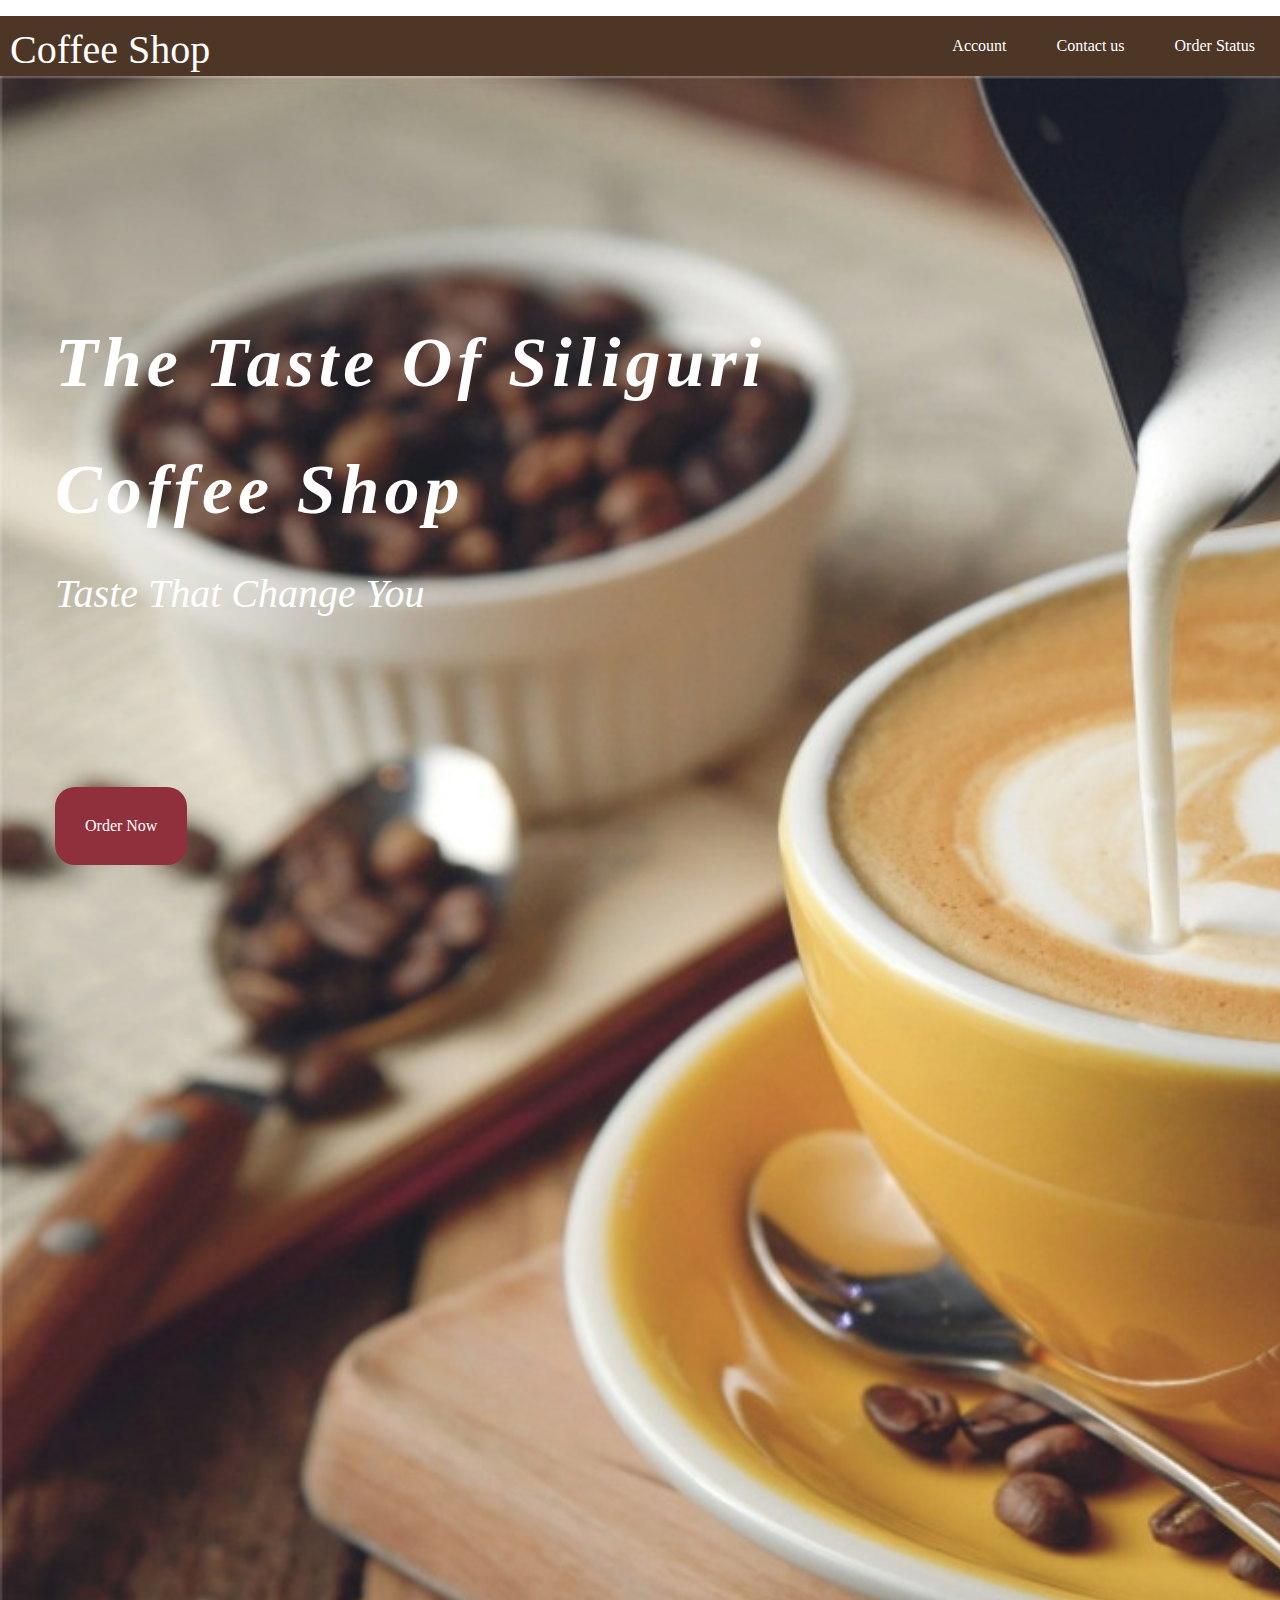
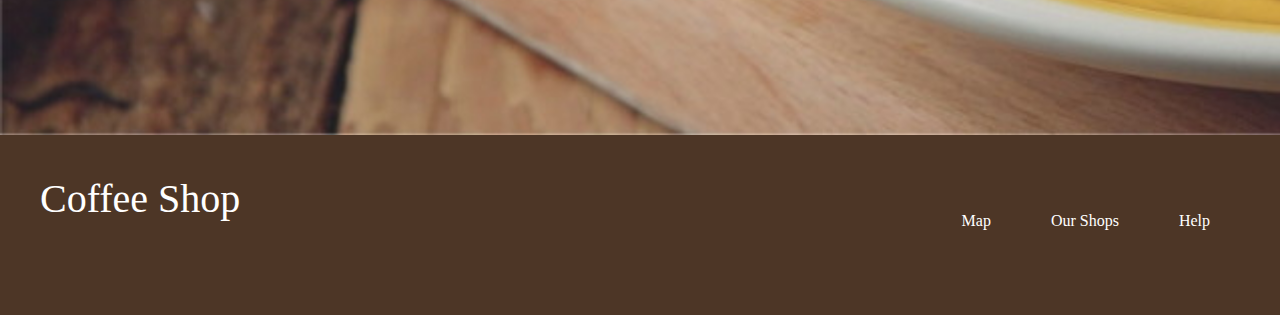
<file: index.html>
<!DOCTYPE html>
<html>
<head>
	<meta charset="utf-8">
	<title>Coffee Shop</title>
	<meta name="viewport" content="width=device-width, initial-scale=1.0" />
	<link rel="stylesheet" href="stylesheet.css">
	<link rel="icon" href="icon.png">

	
</head>
<body>
      
      <div class="header">

         <div class="header-logo">Coffee Shop</div>
         <div class="header-list">
              <ul>
      	         <li>Order Status</li>
      	         <li>Contact us</li>
      	         <li>Account</li>
              </ul>
         </div>
       </div>

      <!--Top Section Making-->
    <div class="top-section">
       <div class="container">
    	 <h1>The Taste Of Siliguri</h1>
    	 <h1>Coffee Shop</h1>
    	 <p>Taste That Change You</p>
    	 <div class="btn-holder">

    		 <a href="ordernow.html" target="_blank" class="btn order">Order Now</a>
  	     </div> 
        </div>
  </div>
    
    <!--Footer Class MAking-->
 <div class="footer">
	 <div class="footer-logo">Coffee Shop</div>
       <div class="footer-list">
		  <ul>
			   <li>Map</li>
			    <li>Our Shops</li>
			     <li>Help</li>
		   </ul>
	    </div>
 </div>

</body>
</html>
</file>
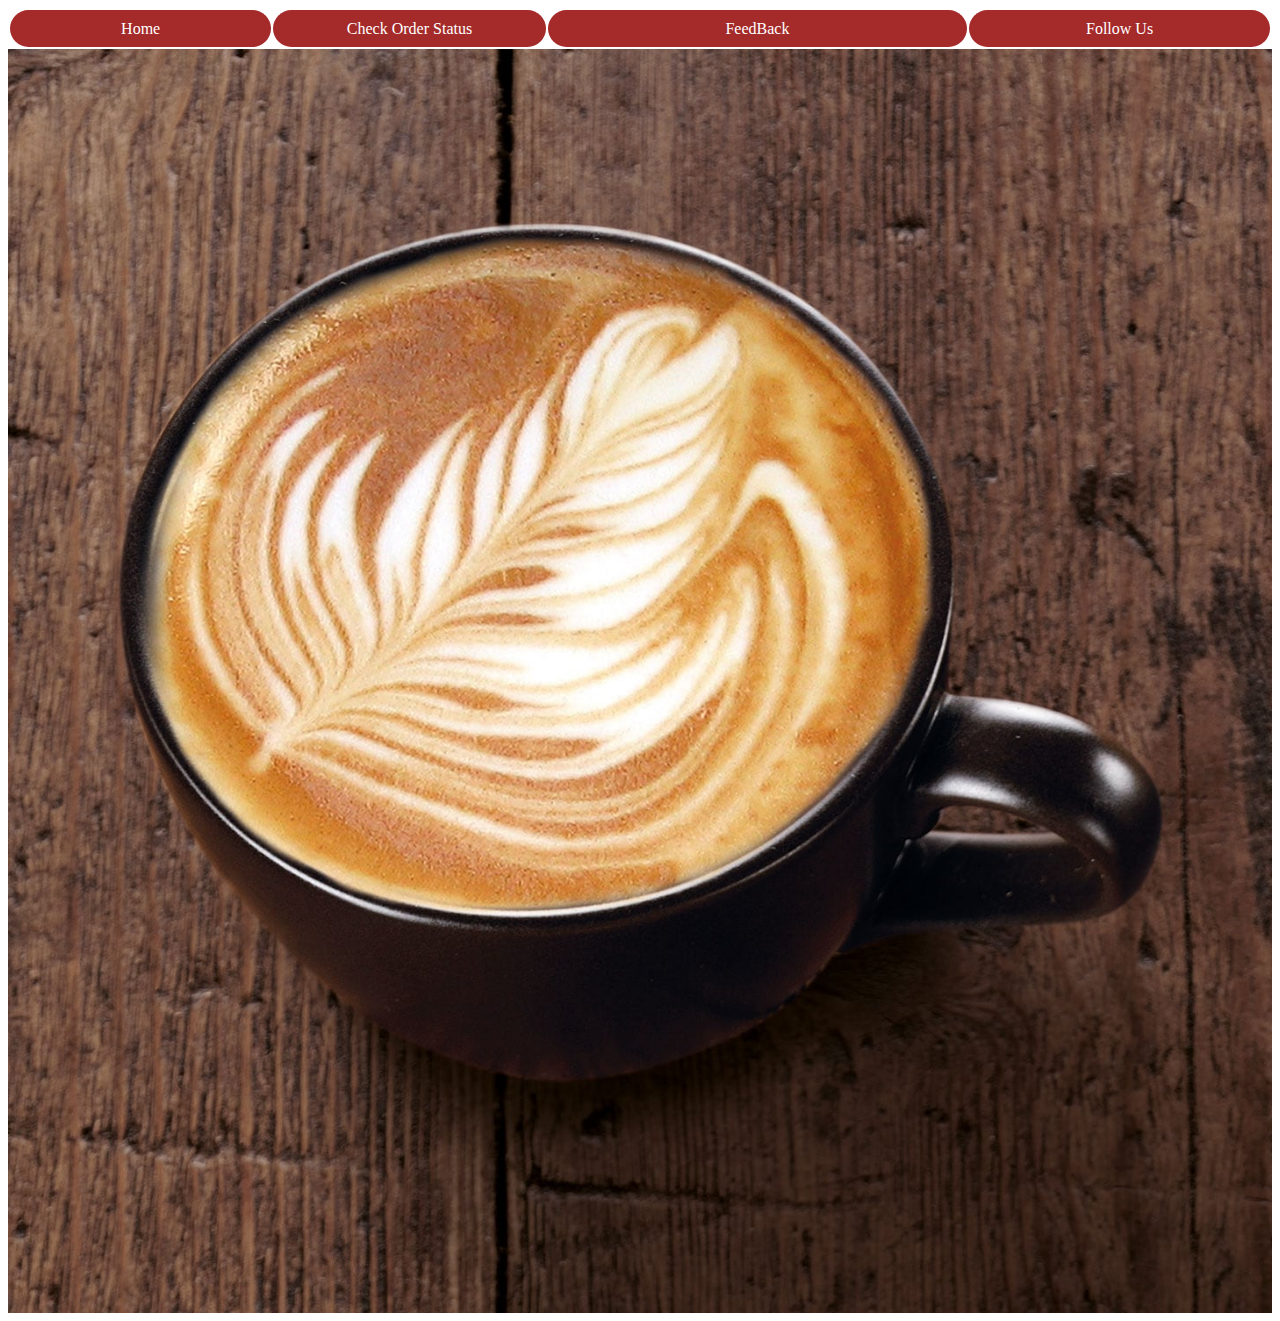
<file: ordernow.html>
<!DOCTYPE html>
<html>
<head>
 
	<meta charset="utf-8">
	<title>Order Now</title>
	<link rel="icon" href="icon.png">
	<style>
		.links{
	border-radius: 20px;
}
.links:hover{
	background-color:red;
}
</style>
</head>
<body>
	<table border="0" width="100%" >
		<tr

<a href="index.html" style="color: white; text-decoration: none;"></a>
			<td width="25" height="35px" align="center" bgcolor="brown" class="links"><font color="white"><a href="index.html" style="color: white; text-decoration: none;">Home</a></td>


			<td width="25" height="35px" align="center" bgcolor="brown" class="links"><font color="white">Check Order Status</td>
		    <td width="25" height="35px" align="center" bgcolor="brown" class="links"><font color="white">FeedBack</td>
		    <td width="25" height="35px" align="center" bgcolor="brown" class="links" ><font color="white"><a href="https://facebook.com" style="color: white; text-decoration: none;">Follow Us</a></td>
		</tr>
	</table>
	<tr>
		<td><img src="FlatSugarCoffee.jpg" width="100%" height="50%" align="center" padding: 20px 20px;>
</body>
</html>
</file>
<file: stylesheet.css>
body {
  margin: 0;
  width: 100%;
  font-family: "Lucida Grande";
}

a{
	text-decoration:none;
}

.top-section{
	 padding-top: 200px;
     padding-bottom: 700px;
     color: white;
	 background-image: url(image.jpg);
     background-size: cover;
     width: 100%;
    
    
    
}
.top-section h1{
	opacity: 1;
	font-size:70px;
	letter-spacing:5px;
	margin-bottom: 20px;
	font-style: italic;

}

.top-section p{
	opacity:1;
	font-size:40px;
	margin-bottom: 7px;
	font-style: oblique 40deg;
}
.container{
	width:1170px;
	padding-left: 15px;
    padding-right: 15px;
    margin-left: auto;
    margin-right: auto;
} 

.header{
	background-color:#4d3626;
	color:#fff;
	margin-top: 0px;
	height: 60px;
}
.header-logo{
	font-size: 40px;
	float: left;
	padding: 10px 10px;
}
li{
	list-style: none;
	float:left;
	padding: 20px 40px;
}
.btn{
  padding-top: 30px;
  padding-bottom: 30px;
  padding-left: 30px;
  padding-right: 30px;
  color:white;
  display: inline-block;
  opacity: 1;
  border-radius: 20px;
}
.btn-holder{
	margin-top: 170px;
	margin-bottom: 170px;
}

.order{
	background-color:#90303d;
}
.footer{
	background-color: #4d3626;
	height: 100px;
	color:#fff;
	padding:40px;
}

.footer-logo{
	font-size: 40px;
	float:left;
}

.footer-list{
	float:right;
}

.footer-list li{
	padding-bottom: 20px;
}
.btn:hover{
	opacity: 0.8;
}

.header-list li{
	float:right;
	/*background-color: rgba(255, 255, 255, 0.3);*/
	transition: all 0.5s;
}

.header-list li:hover{
	background-color: rgba(255, 255, 255, 0.5);
}

.header-list li{
  line-height: 20px;
  padding-left: 25px;
  padding-right: 25px;
  color:white;
  display: block;
}

.footer-list{
	float:right;
	transition: all 0.5s;
}

.footer-list li:hover{
	background-color: rgba(255, 255, 255, 0.5);
}

.footer-list li{
	line-height: 20px;
	padding-left: 30px;
	padding-right:30px;
	color:white;
	display:block;
}

.btn-wrapper1{
	margin-top: 170px;
	margin-bottom: 170px;
}

.menu{
	background-color:#90303d;
}

@media screen and (max-width:99px){
	.top-section{
		width: 100%;
	}

}
</file>
